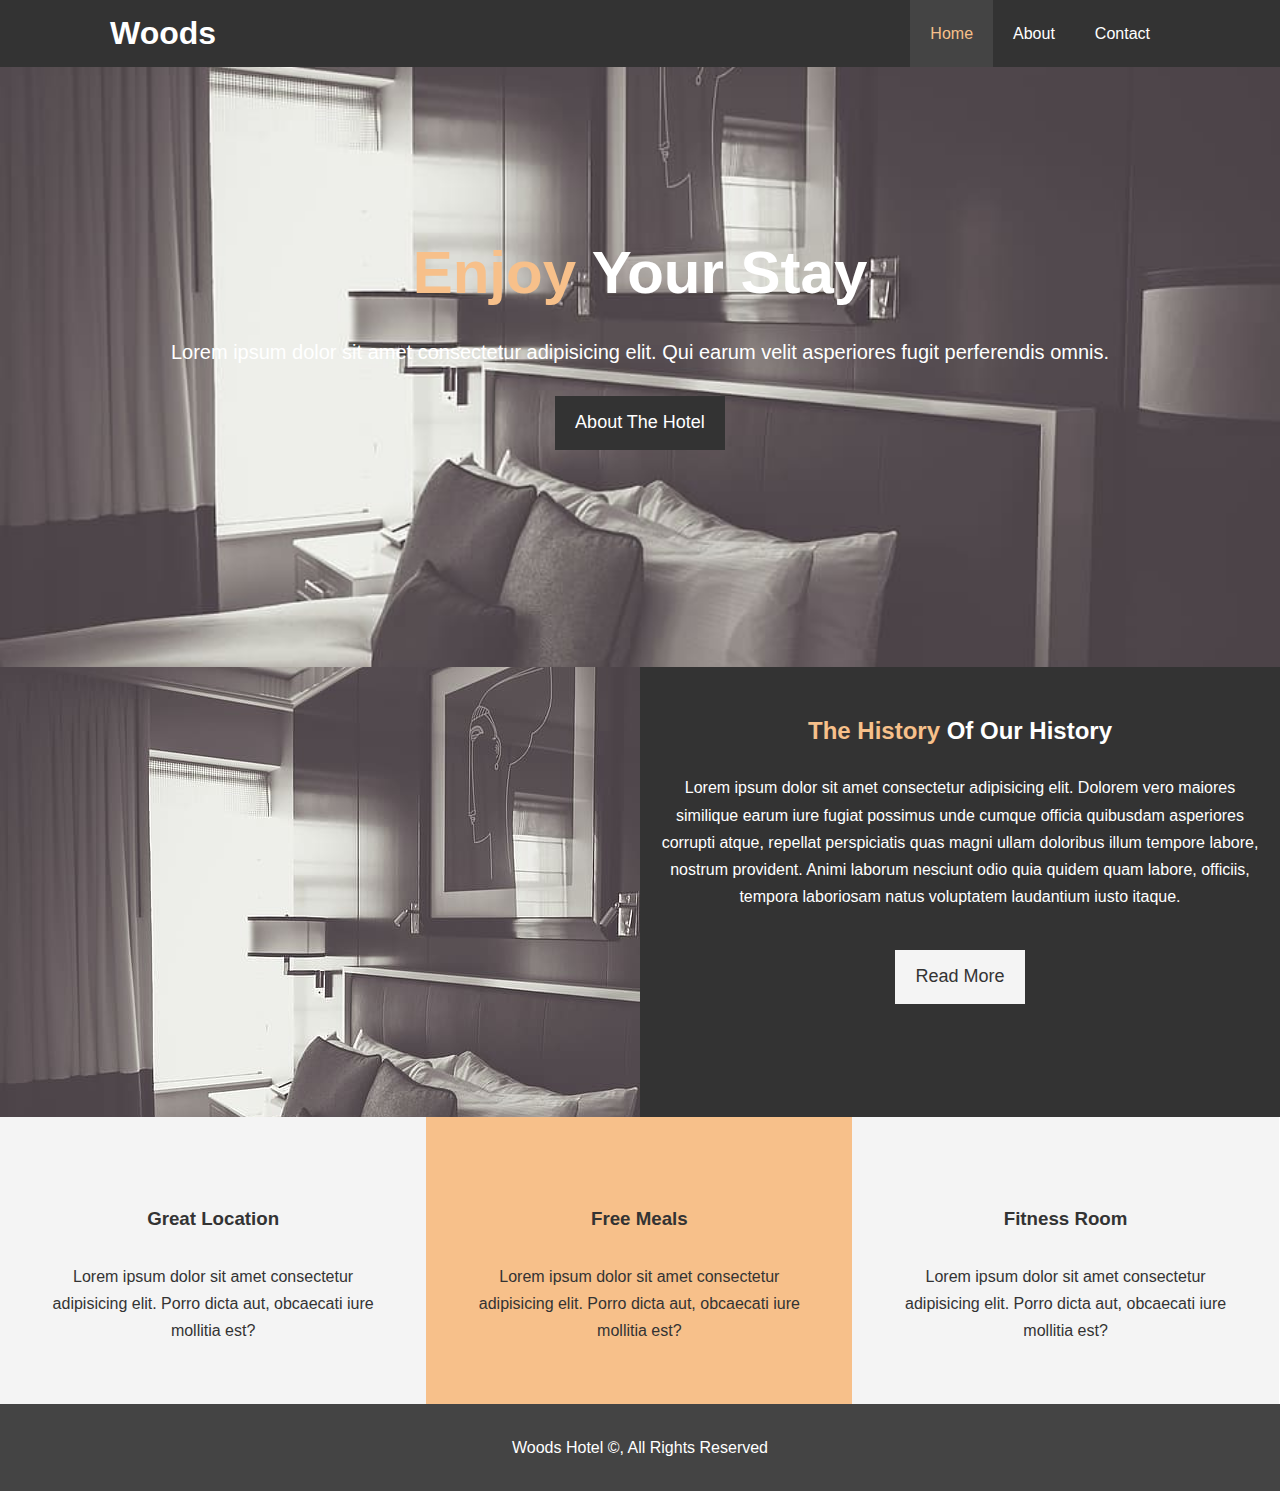
<file: index.html>
<!DOCTYPE html>
<html lang="en">

<head>
    <meta charset="UTF-8">
    <meta name="viewport" content="width=device-width, initial-scale=1.0">
    <meta name="description" content="Welcome To the most extraodinary hotel in Kuala Lumpur">
    <meta name="keywords" content="hotel, KL hotel, 5-Star hotel">
    <title>Woods Hotel | Welcome To Our Hotel</title>
    <link rel="stylesheet" href="main.css">
    <link rel="stylesheet" media="screen and (max-width:768px)" href="mobile.css">
    <link rel="stylesheet" href="https://cdnjs.cloudflare.com/ajax/libs/font-awesome/4.7.0/css/font-awesome.css">
</head>

<body>
    <!--nav and logo section-->
    <header>
        <nav id="navbar">
            <div class="container">
                <h1 class="logo"><a href="index.html">Woods</a></h1>
                <ul>
                    <li><a class="current" href="index.html">Home</a></li>
                    <li><a href="about.html">About</a></li>
                    <li><a href="contact.html">Contact</a></li>
                </ul>
            </div>
        </nav>


        <div id="showcase">
            <div class="container">
                <div class="showcase-content">
                    <h1><span class="text-primary">Enjoy</span> Your Stay</h1>
                    <p class="lead">Lorem ipsum dolor sit amet consectetur adipisicing elit. Qui earum velit asperiores fugit perferendis omnis.</p>
                    <a class="btn" href="about.html">About The Hotel</a>
                </div>
            </div>
        </div>
    </header>

    <!--end of nav and logo section-->


    <!--Section info-->
    <section id="home-info" class="bg-dark">
        <div class="info-img"></div>
        <div class="info-content">
            <h2><span class="text-primary">The History</span> Of Our History</h2>
            <p>Lorem ipsum dolor sit amet consectetur adipisicing elit. Dolorem vero maiores similique earum iure fugiat possimus unde cumque officia quibusdam asperiores corrupti atque, repellat perspiciatis quas magni ullam doloribus illum tempore labore,
                nostrum provident. Animi laborum nesciunt odio quia quidem quam labore, officiis, tempora laboriosam natus voluptatem laudantium iusto itaque.</p>
            <a href="about.html" class="btn btn-light">Read More</a>
        </div>
    </section>
    <!--End of section info-->


    <!--features section info-->
    <section id="features">
        <div class="box bg-light">
            <i class="fas fa-hotel fa-3x"></i>
            <h3>Great Location</h3>
            <p>Lorem ipsum dolor sit amet consectetur adipisicing elit. Porro dicta aut, obcaecati iure mollitia est?</p>
        </div>
        <div class="box bg-primary">
            <i class="fas fa-hotel fa-3x"></i>
            <h3>Free Meals</h3>
            <p>Lorem ipsum dolor sit amet consectetur adipisicing elit. Porro dicta aut, obcaecati iure mollitia est?</p>
        </div>
        <div class="box bg-light">
            <i class="fas fa-hotel fa-3x"></i>
            <h3>Fitness Room</h3>
            <p>Lorem ipsum dolor sit amet consectetur adipisicing elit. Porro dicta aut, obcaecati iure mollitia est?</p>
        </div>
    </section>
    <!--End of features section info-->

    <div class="clr"></div>

    <!--Footer Section-->
    <footer id="main-footer">

        <p>Woods Hotel &copy;, All Rights Reserved</p>
    </footer>


    <!--End of Footer Section-->


</body>

</html>
</file>
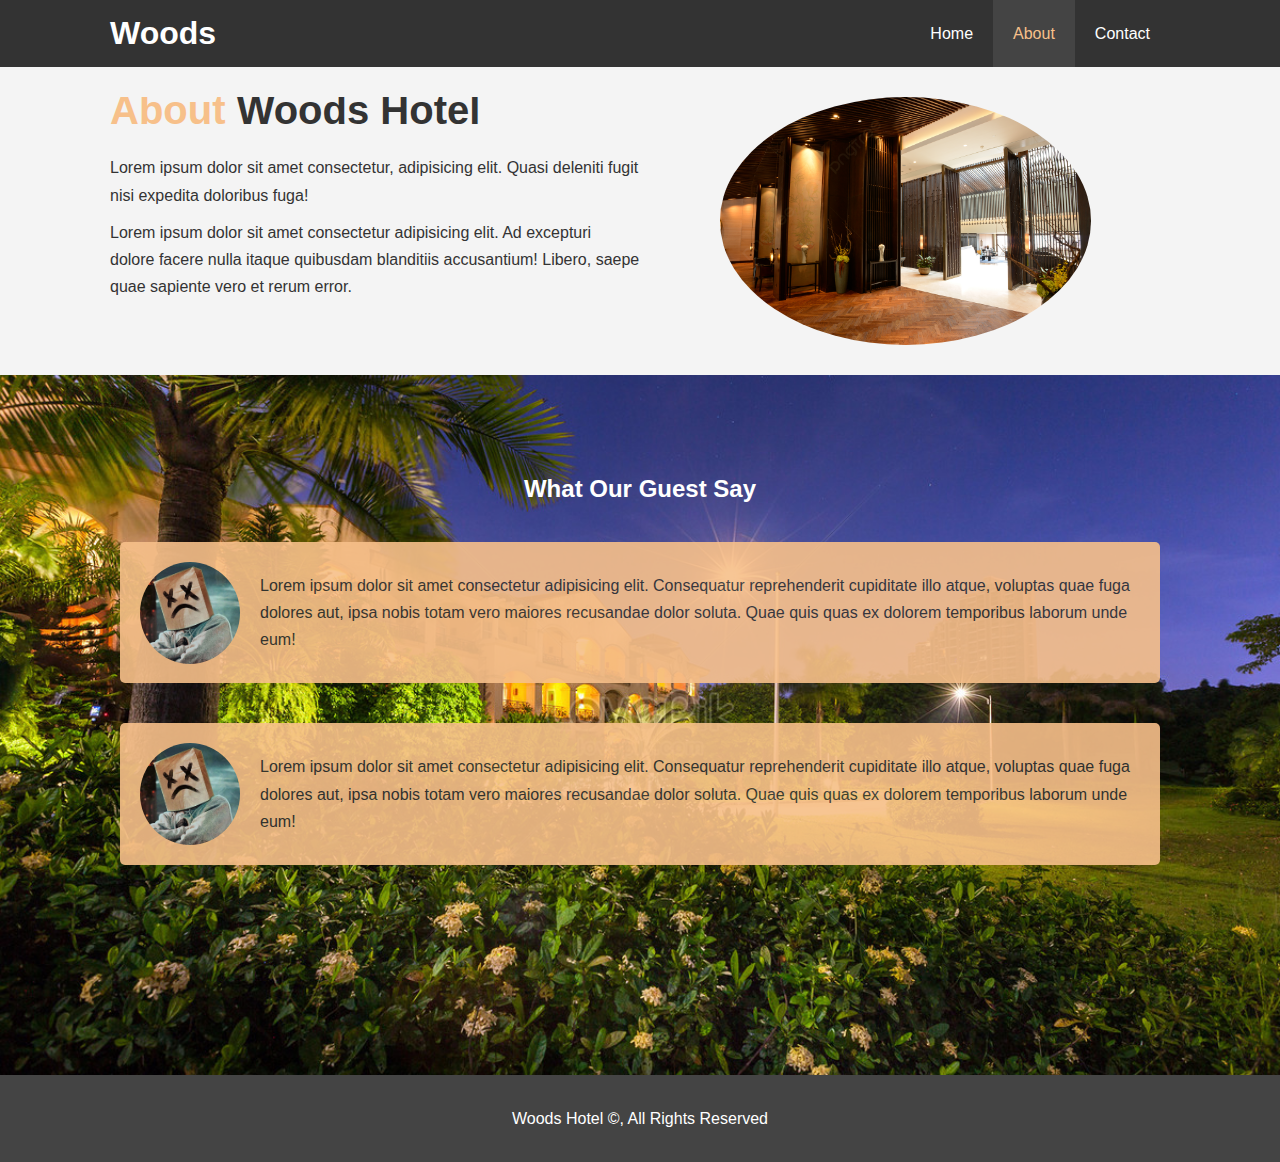
<file: about.html>
<!DOCTYPE html>
<html lang="en">

<head>
    <meta charset="UTF-8">
    <meta name="viewport" content="width=device-width, initial-scale=1.0">
    <meta name="description" content="Welcome To the most extraodinary hotel in Kuala Lumpur">
    <meta name="keywords" content="hotel, KL hotel, 5-Star hotel">
    <title>Woods Hotel | About Our Hotel</title>
    <link rel="stylesheet" href="main.css">
    <link rel="stylesheet" media="screen and (max-width:768px)" href="mobile.css">
    <link rel="stylesheet" href="https://cdnjs.cloudflare.com/ajax/libs/font-awesome/4.7.0/css/font-awesome.css">
</head>

<body>
    <!--nav and logo section-->
    <header>
        <nav id="navbar">
            <div class="container">
                <h1 class="logo"><a href="index.html">Woods</a></h1>
                <ul>
                    <li><a href="index.html">Home</a></li>
                    <li><a class="current" href="about.html">About</a></li>
                    <li><a href="contact.html">Contact</a></li>
                </ul>
            </div>
        </nav>
    </header>

    <!--End of nav and logo section-->

    <!--Main section area-->
    <section id="about-info" class="bg-light">
        <div class="container">
            <div class="info-left">
                <h1 class="l-heading"><span class="text-primary">About</span> Woods Hotel</h1>
                <p>Lorem ipsum dolor sit amet consectetur, adipisicing elit. Quasi deleniti fugit nisi expedita doloribus fuga!</p>
                <p>Lorem ipsum dolor sit amet consectetur adipisicing elit. Ad excepturi dolore facere nulla itaque quibusdam blanditiis accusantium! Libero, saepe quae sapiente vero et rerum error.</p>
            </div>
            <div class="info-right">
                <img src="about.jpg" alt="About Us">
            </div>
        </div>
    </section>

    <!--end of Main section area-->


    <!--testimonial Section-->
    <section id="testimonials">
        <div class="container">
            <h2>What Our Guest Say</h2>
            <div class="testimonial bg-primary">
                <img src="pp1.jpg" alt="Rogeruu">
                <p>Lorem ipsum dolor sit amet consectetur adipisicing elit. Consequatur reprehenderit cupiditate illo atque, voluptas quae fuga dolores aut, ipsa nobis totam vero maiores recusandae dolor soluta. Quae quis quas ex dolorem temporibus laborum
                    unde eum!</p>
            </div>

            <div class="testimonial bg-primary">
                <img src="pp1.jpg" alt="Rogeruu">
                <p>Lorem ipsum dolor sit amet consectetur adipisicing elit. Consequatur reprehenderit cupiditate illo atque, voluptas quae fuga dolores aut, ipsa nobis totam vero maiores recusandae dolor soluta. Quae quis quas ex dolorem temporibus laborum
                    unde eum!</p>
            </div>
        </div>
    </section>

    <!--End of testimonial seciton-->



    <!--Footer Section-->
    <footer id="main-footer">

        <p>Woods Hotel &copy;, All Rights Reserved</p>
    </footer>


    <!--End of Footer Section-->
</file>
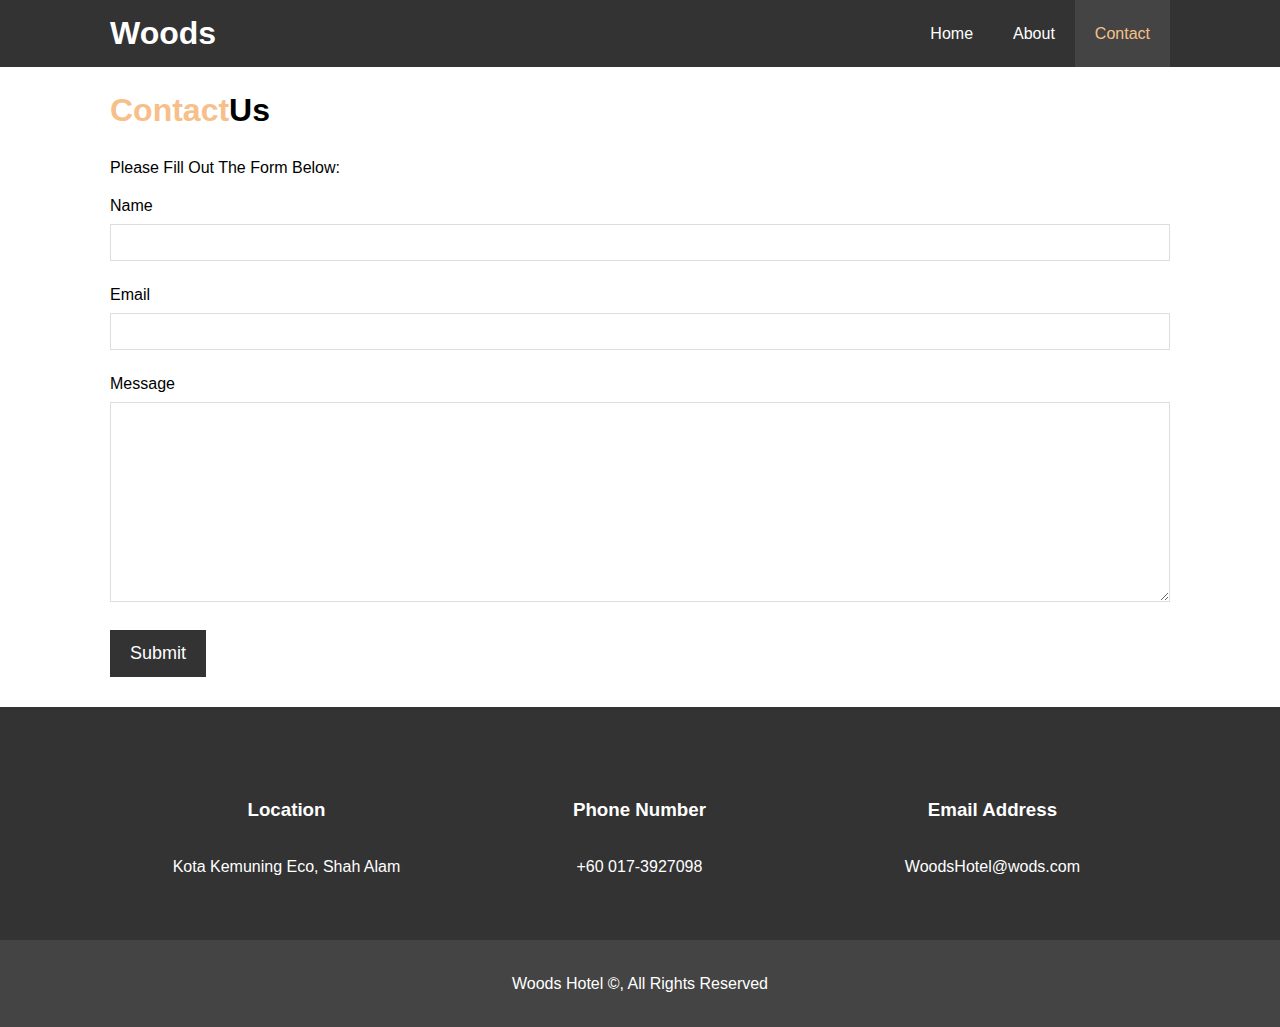
<file: contact.html>
<!DOCTYPE html>
<html lang="en">

<head>
    <meta charset="UTF-8">
    <meta name="viewport" content="width=device-width, initial-scale=1.0">
    <meta name="description" content="Welcome To the most extraodinary hotel in Kuala Lumpur">
    <meta name="keywords" content="hotel, KL hotel, 5-Star hotel">
    <title>Woods Hotel | Contact Us</title>
    <link rel="stylesheet" href="main.css">
    <link rel="stylesheet" media="screen and (max-width:768px)" href="mobile.css">
    <link rel="stylesheet" href="https://cdnjs.cloudflare.com/ajax/libs/font-awesome/4.7.0/css/font-awesome.css">
</head>

<body>
    <!--nav and logo section-->
    <header>
        <nav id="navbar">
            <div class="container">
                <h1 class="logo"><a href="index.html">Woods</a></h1>
                <ul>
                    <li><a href="index.html">Home</a></li>
                    <li><a href="about.html">About</a></li>
                    <li><a class="current" href="contact.html">Contact</a></li>
                </ul>
            </div>
        </nav>
    </header>

    <!--End of nav and logo section-->

    <!--Contact Form-->
    <section id="contact-form">
        <div class="container">
            <h1><span class="text-primary">Contact</span>Us</h1>
            <p>Please Fill Out The Form Below: </p>
            <form>
                <div class="form-group">
                    <label for="name">Name</label>
                    <input type="text" name="name" id="name">
                </div>
                <div class="form-group">
                    <label for="email">Email</label>
                    <input type="email" name="email" id="email">
                </div>
                <div class="form-group">
                    <label for="message">Message</label>
                    <textarea name="message" id="message"></textarea>
                </div>
                <button type="submit" class="btn">Submit</button>
            </form>
        </div>
    </section>
    <!--End of Contact Form-->

    <!--contact info section-->

    <section id="contact-info" class="bg-dark">
        <div class="container">
            <div class="box">
                <i class="fas fa-hotel fa-3x"></i>
                <h3>Location</h3>
                <p>Kota Kemuning Eco, Shah Alam</p>
            </div>
            <div class="box">
                <i class="fas fa-phone fa-3x"></i>
                <h3>Phone Number</h3>
                <p>+60 017-3927098</p>
            </div>
            <div class="box">
                <i class="fas fa-envelope fa-3x"></i>
                <h3>Email Address</h3>
                <p>WoodsHotel@wods.com</p>
            </div>
        </div>
    </section>

    <!--end of contact info section-->


    <!--Footer Section-->
    <footer id="main-footer">

        <p>Woods Hotel &copy;, All Rights Reserved</p>
    </footer>


    <!--End of Footer Section-->
</file>
<file: main.css>
* {
    margin: 0;
    padding: 0;
    box-sizing: border-box;
}

html,
body {
    font-family: 'Segoe UI', Tahoma, Geneva, Verdana, sans-serif;
    line-height: 1.7rem;
}

a {
    color: #333;
    text-decoration: none;
}

h1,
h2,
h3 {
    padding-bottom: 20px;
}

p {
    margin: 10px 0;
}

.text-primary {
    color: #f7c08a;
}

.lead {
    font-size: 20px;
}

.btn {
    display: inline-block;
    font-size: 18px;
    color: #fff;
    background: #333;
    padding: 13px 20px;
    border: none;
    cursor: pointer;
}

.btn:hover {
    background: #f7c08a;
    color: #333;
}

.btn-light {
    background: #f4f4f4;
    color: #333;
}

.bg-dark {
    background: #333;
    color: #fff;
}

.bg-light {
    background: #f4f4f4;
    color: #333;
}

.bg-primary {
    color: #333;
    background: #f7c08a;
}

#navbar {
    background: #333;
    color: #fff;
    overflow: auto;
}

.container {
    margin: auto;
    max-width: 1100px;
    overflow: auto;
    padding: 0 20px;
}

#navbar a {
    color: #fff;
}

#navbar h1 {
    float: left;
    padding-top: 20px;
}

#navbar ul {
    list-style: none;
    float: right;
}

#navbar ul li {
    float: left;
}

#navbar ul li a {
    display: block;
    padding: 20px;
    text-align: center;
}

#navbar ul li a:hover,
#navbar ul li a.current {
    background: #444;
    color: #f7c08a;
}

#showcase {
    height: 600px;
    background: url('showcaselogo.jpg')no-repeat center center/cover;
}

#showcase .showcase-content {
    color: #fff;
    text-align: center;
    padding-top: 170px;
}

#showcase .showcase-content h1 {
    font-size: 60px;
    line-height: 1.2em;
}

#showcase .showcase-content p {
    padding-bottom: 20px;
    line-height: 1.7rem;
}

#home-info {
    height: 450px;
}

#home-info .info-img {
    float: left;
    width: 50%;
    background: url('showcaselogo.jpg') no-repeat;
    min-height: 100%;
}

#home-info .info-content {
    float: right;
    width: 50%;
    height: 100%;
    text-align: center;
    padding: 50px 20px;
    overflow: hidden;
}

#home-info .info-content p {
    padding-bottom: 30px;
}

.box {
    float: left;
    width: 33.3%;
    padding: 50px;
    text-align: center;
}

.box i {
    margin-bottom: 10px;
}

#about-info {
    padding: 30px 0;
}

#about-info .info-right {
    float: right;
    width: 50%;
    min-height: 100%;
}

#about-info .info-right img {
    display: block;
    margin: auto;
    width: 70%;
    border-radius: 50%;
}

#about-info .info-left {
    float: left;
    width: 50%;
    min-height: 100%;
}

#about-info .info-left h1 {
    font-size: 40px;
}

#testimonials {
    height: 700px;
    padding: 100px;
    background: url('garden.jpg') no-repeat center center/cover;
}

#testimonials .testimonial img {
    width: 100px;
    float: left;
    margin-right: 20px;
    border-radius: 50%;
}

#testimonials h2 {
    color: #fff;
    text-align: center;
    padding-bottom: 40px;
}

#testimonials .testimonial {
    padding: 20px;
    margin-bottom: 40px;
    border-radius: 5px;
    opacity: 0.9;
}

#contact-form {
    padding: 30px 0;
}

#contact-form .form-group {
    margin-bottom: 20px;
}

#contact-form label {
    display: block;
    margin-bottom: 5px;
}

#contact-form input,
#contact-form textarea {
    width: 100%;
    padding: 10px;
    border: 1px #ddd solid;
}

#contact-form textarea {
    height: 200px;
}

#contact-form input:focus,
#contact-form textarea:focus {
    outline: none;
    border-color: #f7c08a;
}

.clr {
    clear: both;
}

#main-footer {
    text-align: center;
    background: #444;
    color: #fff;
    padding: 20px;
}
</file>
<file: mobile.css>
#navbar .logo {
    float: none;
    text-align: center;
}

#navbar ul,
#navbar ul li {
    float: none;
}

#navbar ul li a {
    padding: 5px;
    border-bottom: #444 dotted 1px;
}

#home-info .info-img {
    display: none;
}

#home-info .info-content {
    float: none;
    width: 100%;
}

.box {
    float: none;
    width: 100%;
}

#about-info .info-right,
#about-info .info-left {
    float: none;
    width: 100%;
}

#about-info .info-right {
    margin-top: 30px;
}

#contact-info .box {
    border-bottom: #444 1px solid;
}

.l-heading {
    text-align: center;
}
</file>
